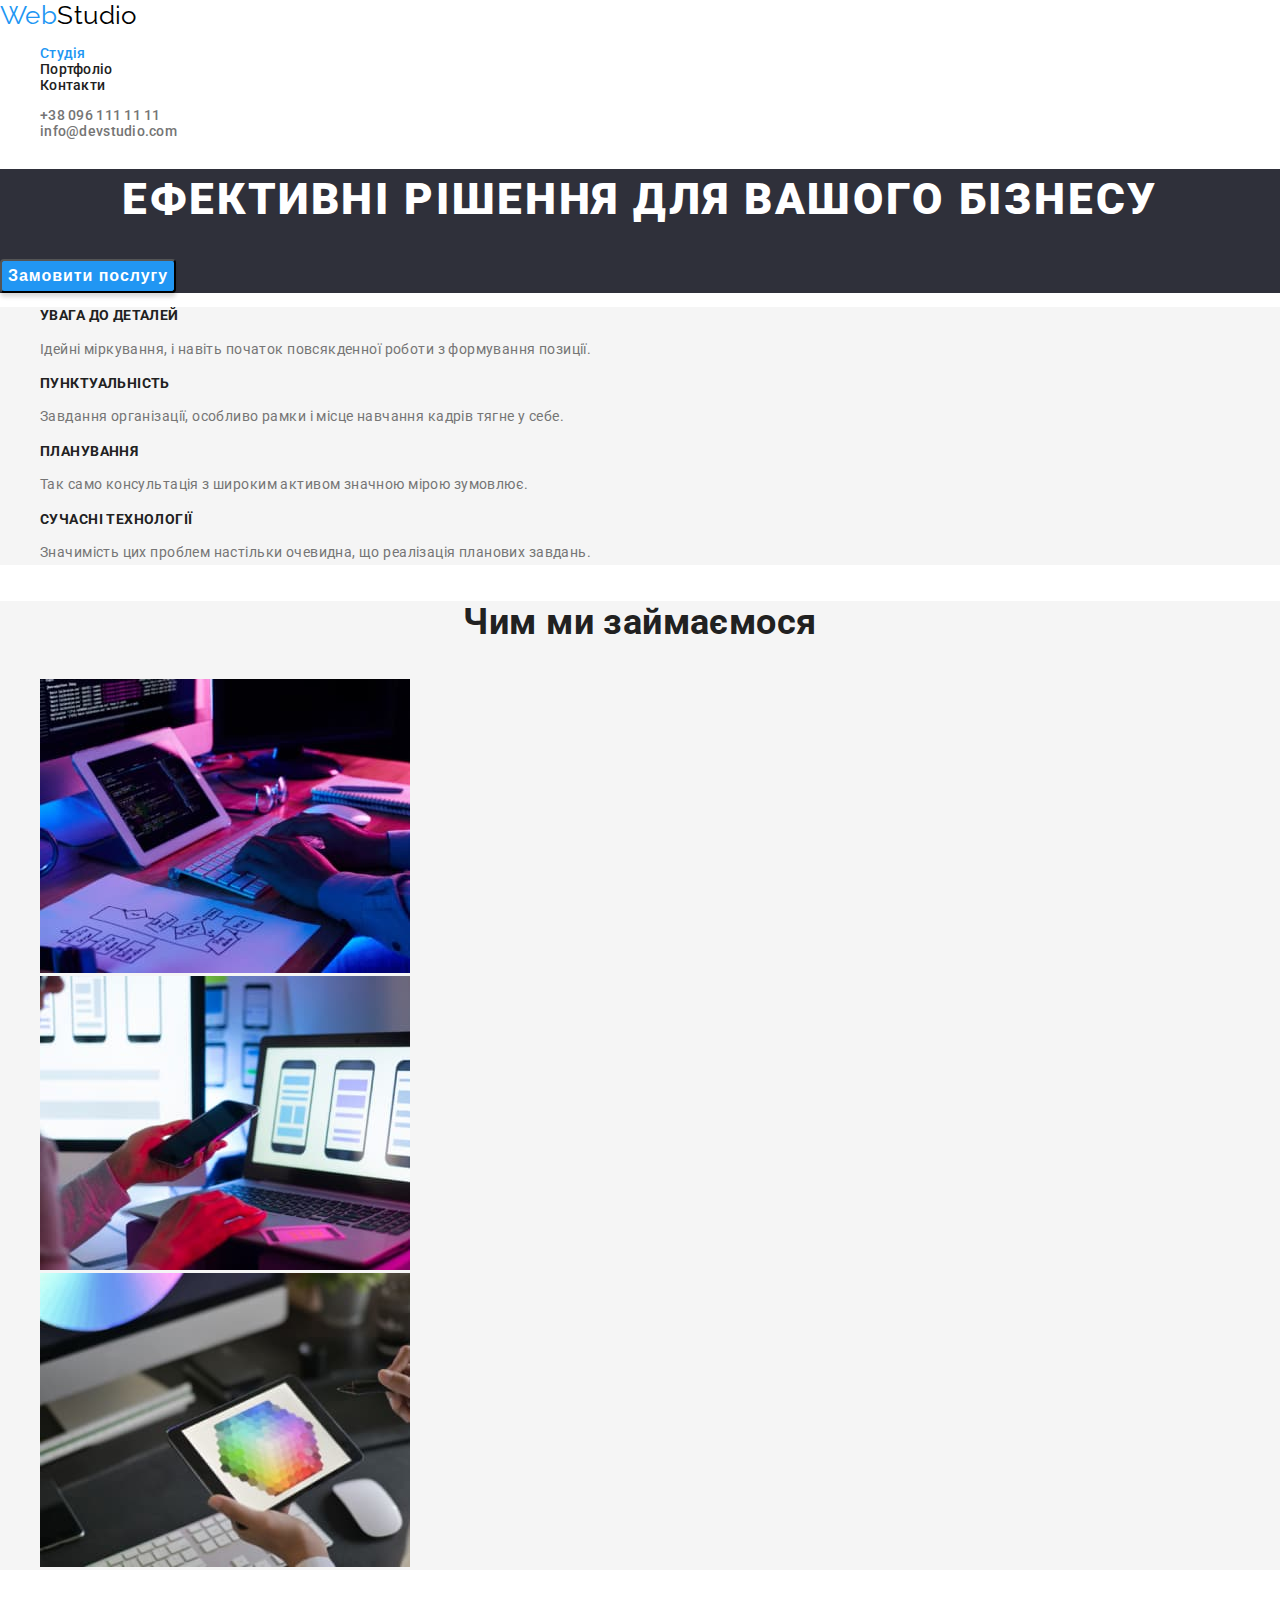
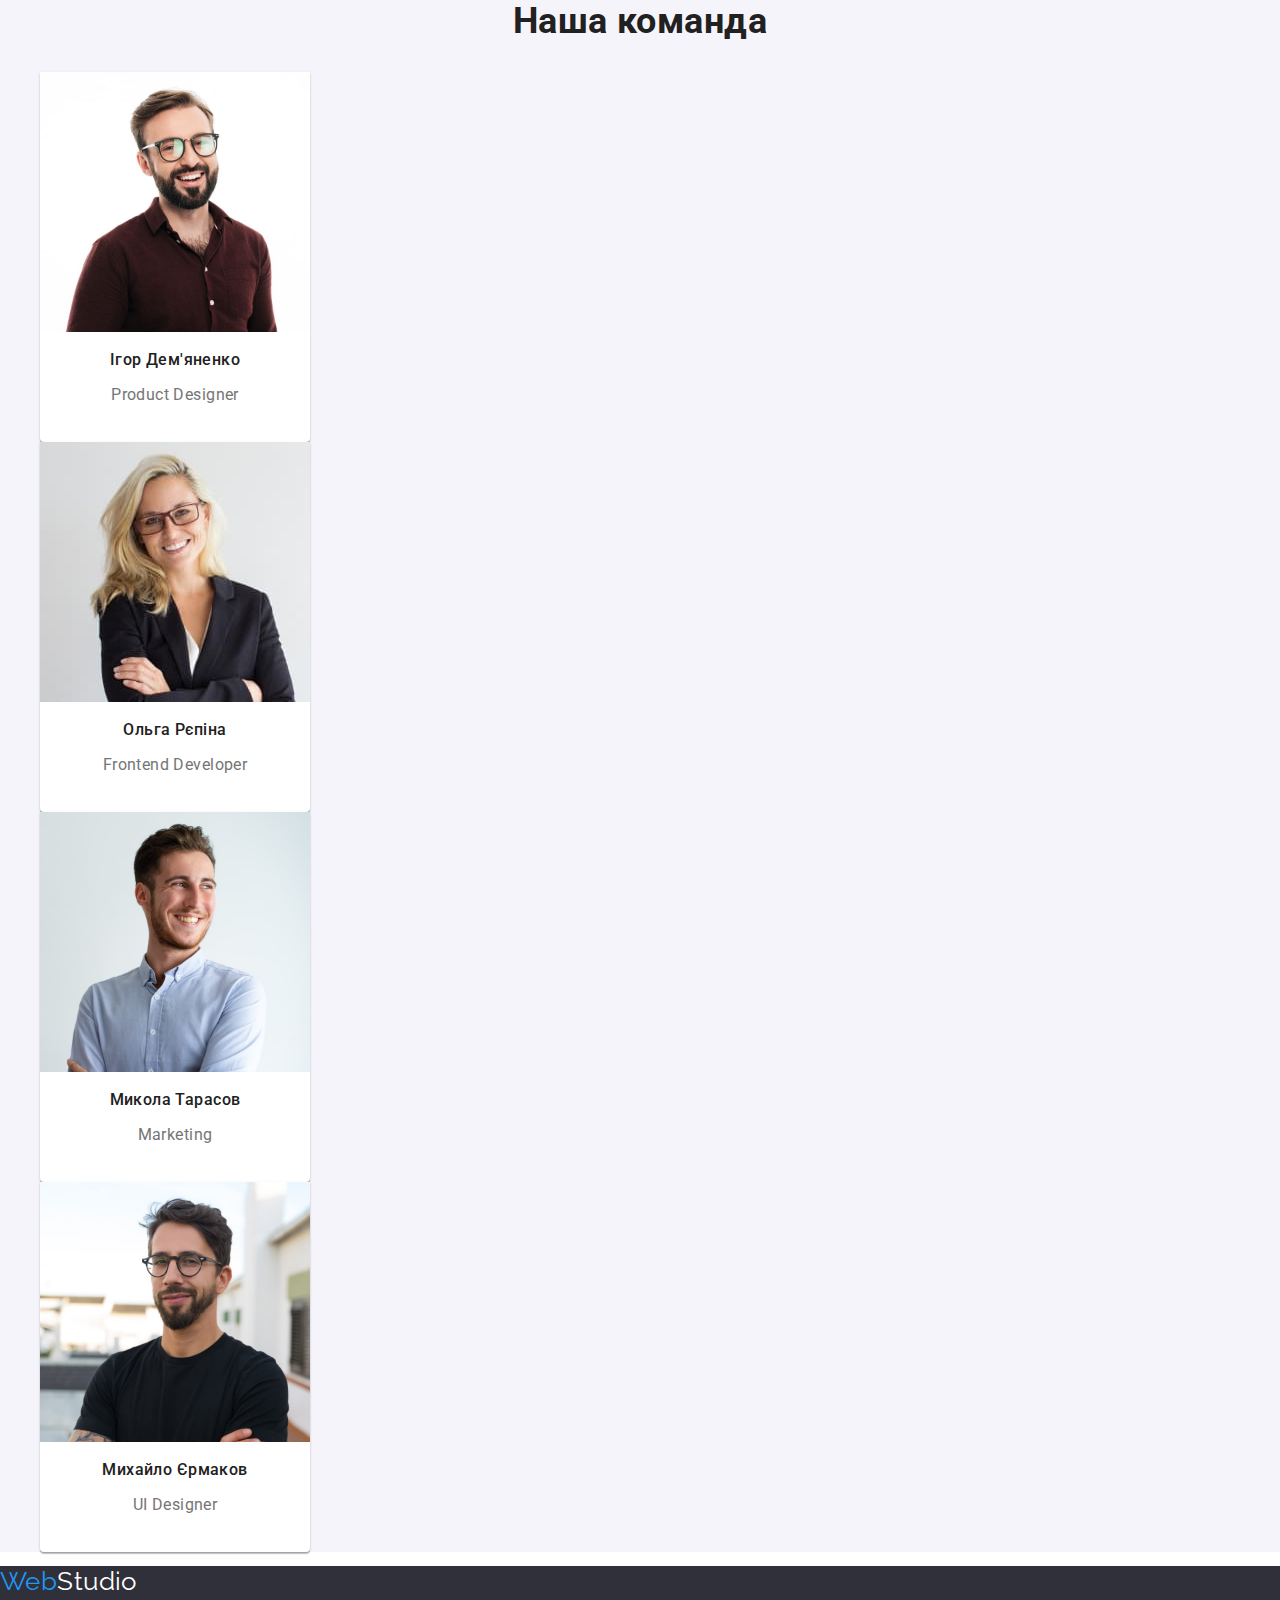
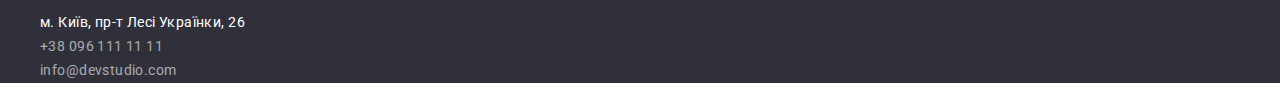
<file: index.html>
<!DOCTYPE html>
<html lang="uk">
  <head>
    <meta charset="UTF-8" />
    <meta http-equiv="X-UA-Compatible" content="IE=edge" />
    <meta name="viewport" content="width=device-width, initial-scale=1.0" />

    <link rel="preconnect" href="https://fonts.googleapis.com" />
    <link rel="preconnect" href="https://fonts.gstatic.com" crossorigin />
    <link
      href="https://fonts.googleapis.com/css2?family=Raleway:wght@700&family=Roboto:wght@400;500;700;900&display=swap"
      rel="stylesheet"
    />
    <link rel="stylesheet" href="./css/styles.css" />
    <title>Студія</title>
  </head>

  <body>
    <header class="header">
      <nav>
        <a href="./index.html" lang="en" class="header-logo link"
          >Web<span class="color-logo-up">Studio</span></a
        >
        <ul>
          <li class="header-item list">
            <a href="./index.html" class="header-link link">
              <span class="current-page">Студія</span></a
            >
          </li>
          <li class="header-item list">
            <a href="./portfolio.html" class="header-link link">Портфоліо</a>
          </li>
          <li class="header-item list">
            <a href="" class="header-link link">Контакти</a>
          </li>
        </ul>
      </nav>
      <ul>
        <li class="header-comtact list">
          <a href="tel:+380961111111" class="contact-link link"
            >+38 096 111 11 11</a
          >
        </li>
        <li class="header-comtact list">
          <a href="mailto:info@devstudio.com" class="contact-link link"
            >info@devstudio.com</a
          >
        </li>
      </ul>
    </header>
    <main>
      <section class="hero">
        <h1 class="hero-text">ЕФЕКТИВНІ РІШЕННЯ ДЛЯ ВАШОГО БІЗНЕСУ</h1>
        <button type="button" class="hero-btn">Замовити послугу</button>
      </section>

      <section class="feature">
        <h2 class="visually-hidden">Презентація</h2>
        <ul>
          <li class="feature-item list">
            <h3 class="feature-title">увага до деталей</h3>
            <p class="feature-text">
              Ідейні міркування, і навіть початок повсякденної роботи з
              формування позиції.
            </p>
          </li>
          <li class="feature-item list">
            <h3 class="feature-title">пунктуальність</h3>
            <p class="feature-text">
              Завдання організації, особливо рамки і місце навчання кадрів тягне
              у себе.
            </p>
          </li>
          <li class="feature-item list">
            <h3 class="feature-title">планування</h3>
            <p class="feature-text">
              Так само консультація з широким активом значною мірою зумовлює.
            </p>
          </li>
          <li class="feature-item list">
            <h3 class="feature-title">сучасні технології</h3>
            <p class="feature-text">
              Значимість цих проблем настільки очевидна, що реалізація планових
              завдань.
            </p>
          </li>
        </ul>
      </section>
      <section class="gallery">
        <h3 class="section-title">Чим ми займаємося</h3>
        <ul>
          <li class="gallery-item list">
            <img
              src="./images/img.jpg"
              alt="розробка"
              width="370"
              class="gallery-picture"
            />
          </li>
          <li class="gallery-item list">
            <img
              src="./images/img-1.jpg"
              alt="планування"
              width="370"
              class="gallery-picture"
            />
          </li>
          <li class="gallery-item list">
            <img
              src="./images/img-2.jpg"
              alt="оформлення"
              width="370"
              class="gallery-picture"
            />
          </li>
        </ul>
      </section>
      <section class="team">
        <h2 class="section-title">Наша команда</h2>
        <ul>
          <li class="team-item list">
            <img
              src="./images/img-3.jpg"
              alt="Ігор Дем'яненко Product Designer"
              width="270"
              class="team-photo"
            />
            <h3 class="team-name">Ігор Дем'яненко</h3>
            <p class="team-desc">Product Designer</p>
          </li>
          <li class="team-item list">
            <img
              src="./images/img-4.jpg"
              alt="Ольга Рєпіна Frontend Developer"
              width="270"
              class="team-photo"
            />
            <h3 class="team-name">Ольга Рєпіна</h3>
            <p class="team-desc">Frontend Developer</p>
          </li>
          <li class="team-item list">
            <img
              src="./images/img-5.jpg"
              alt="Микола Тарасов Marketing"
              width="270"
              class="team-photo"
            />
            <h3 class="team-name">Микола Тарасов</h3>
            <p class="team-desc">Marketing</p>
          </li>
          <li class="team-item list">
            <img
              src="./images/img-6.jpg"
              alt="Михайло Єрмаков UI Designer"
              width="270"
              class="team-photo"
            />
            <h3 class="team-name">Михайло Єрмаков</h3>
            <p class="team-desc">UI Designer</p>
          </li>
        </ul>
      </section>
    </main>
    <footer class="footer">
      <a href="./index.html" lang="en" class="footer-logo link"
        >Web<span class="logo-color-bottom">Studio</span></a
      >
      <address>
        <ul>
          <li class="footer-item list">
            <a
              href="https://www.google.com/maps/d/u/0/viewer?mid=10uSM3H-mIU3GznYo2szRIEphczw&hl=en_US&ll=50.42732700000001%2C30.538092&z=17"
              target="_blank"
              class="footer-adress link"
              >м. Київ, пр-т Лесі Українки, 26</a
            >
          </li>
          <li class="footer-item list">
            <a href="tel:+380961111111" class="footer-link link"
              >+38 096 111 11 11</a
            >
          </li>
          <li class="footer-item list">
            <a href="mailto:info@devstudio.com" class="footer-link link"
              >info@devstudio.com</a
            >
          </li>
        </ul>
      </address>
    </footer>
  </body>
</html>
</file>
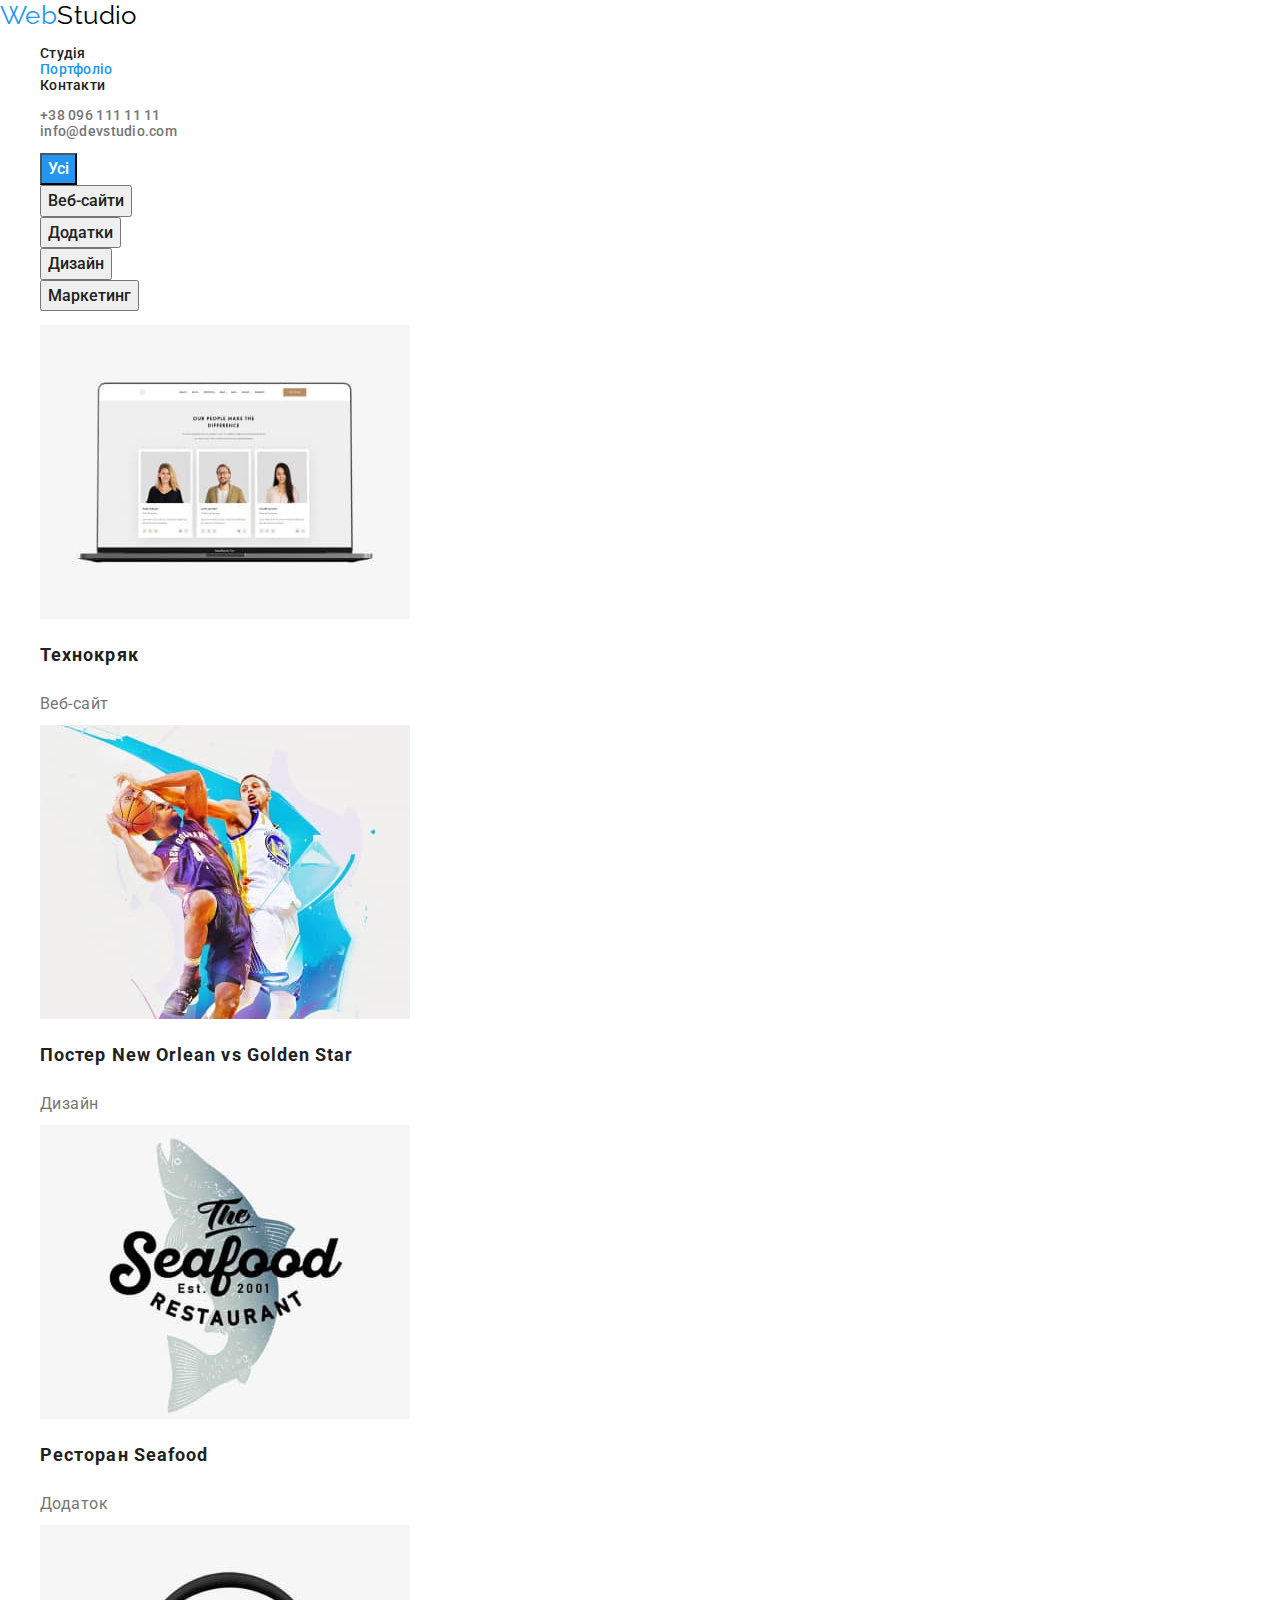
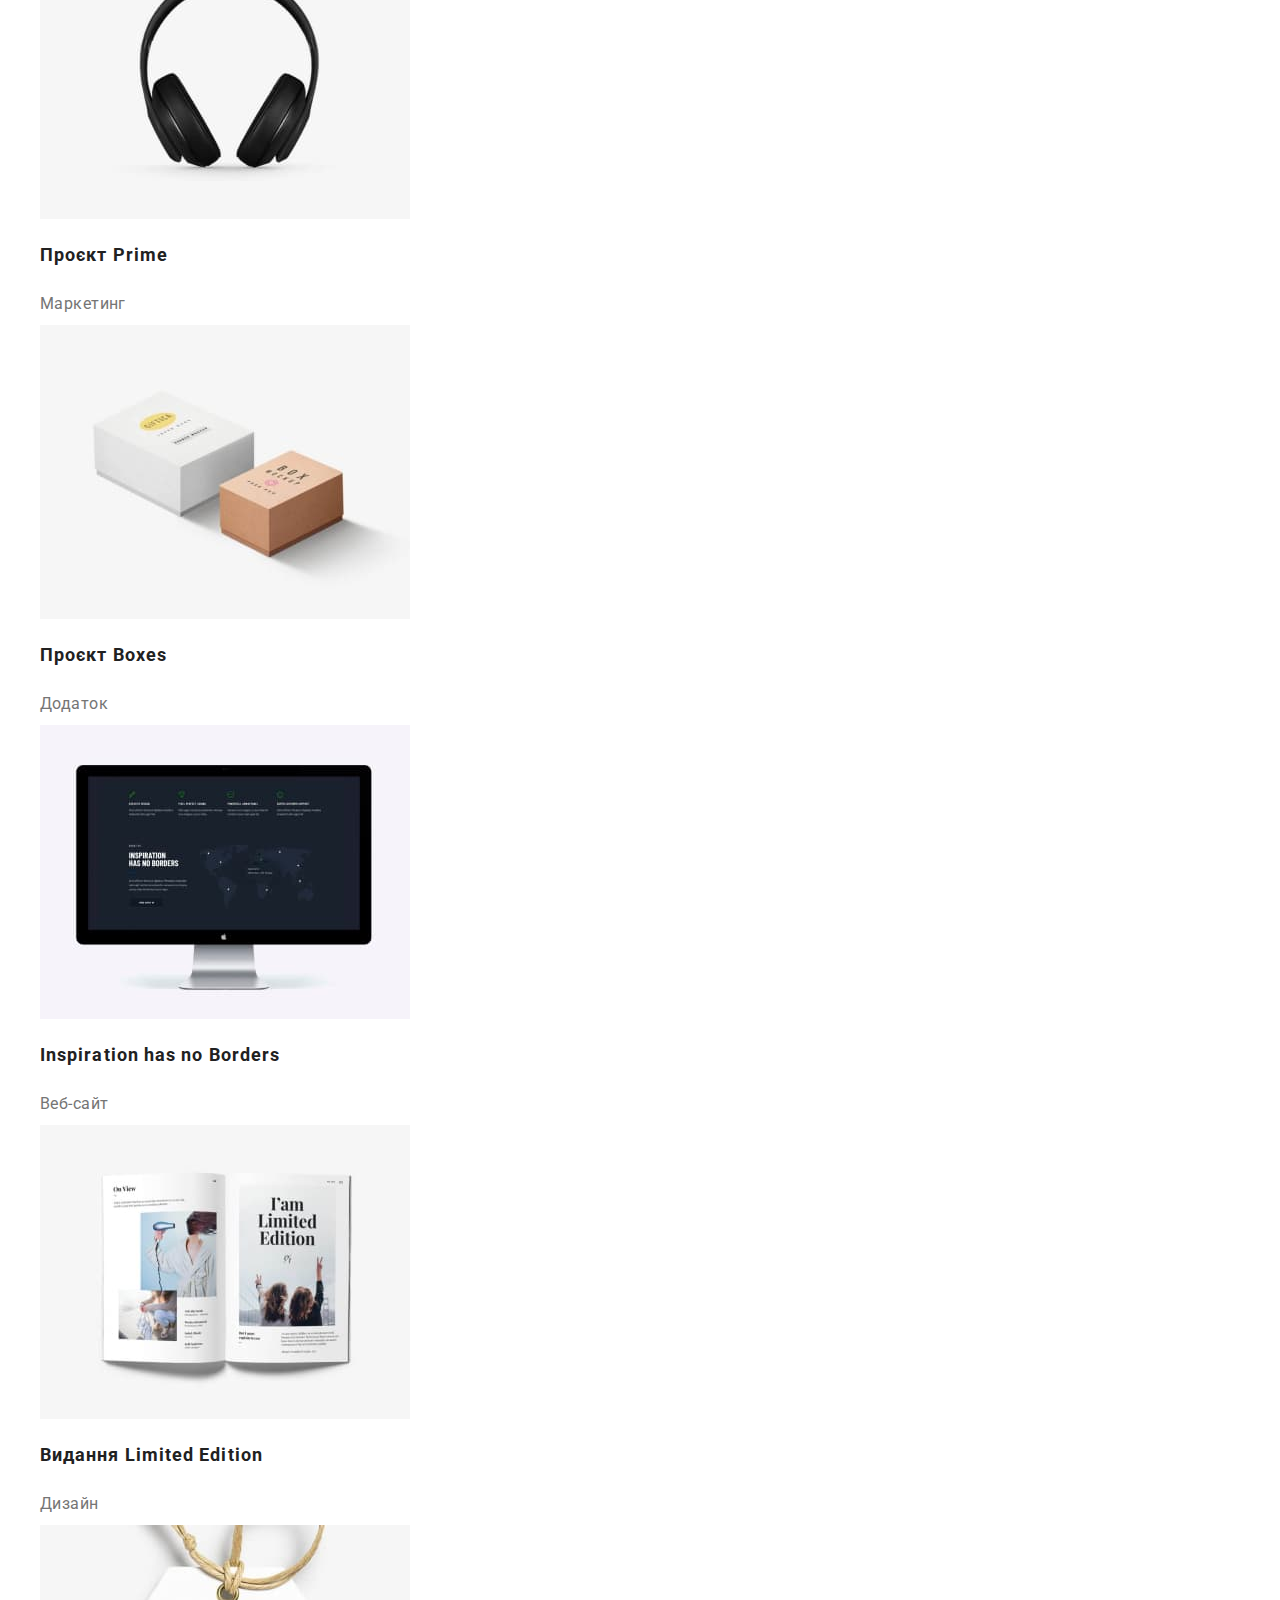
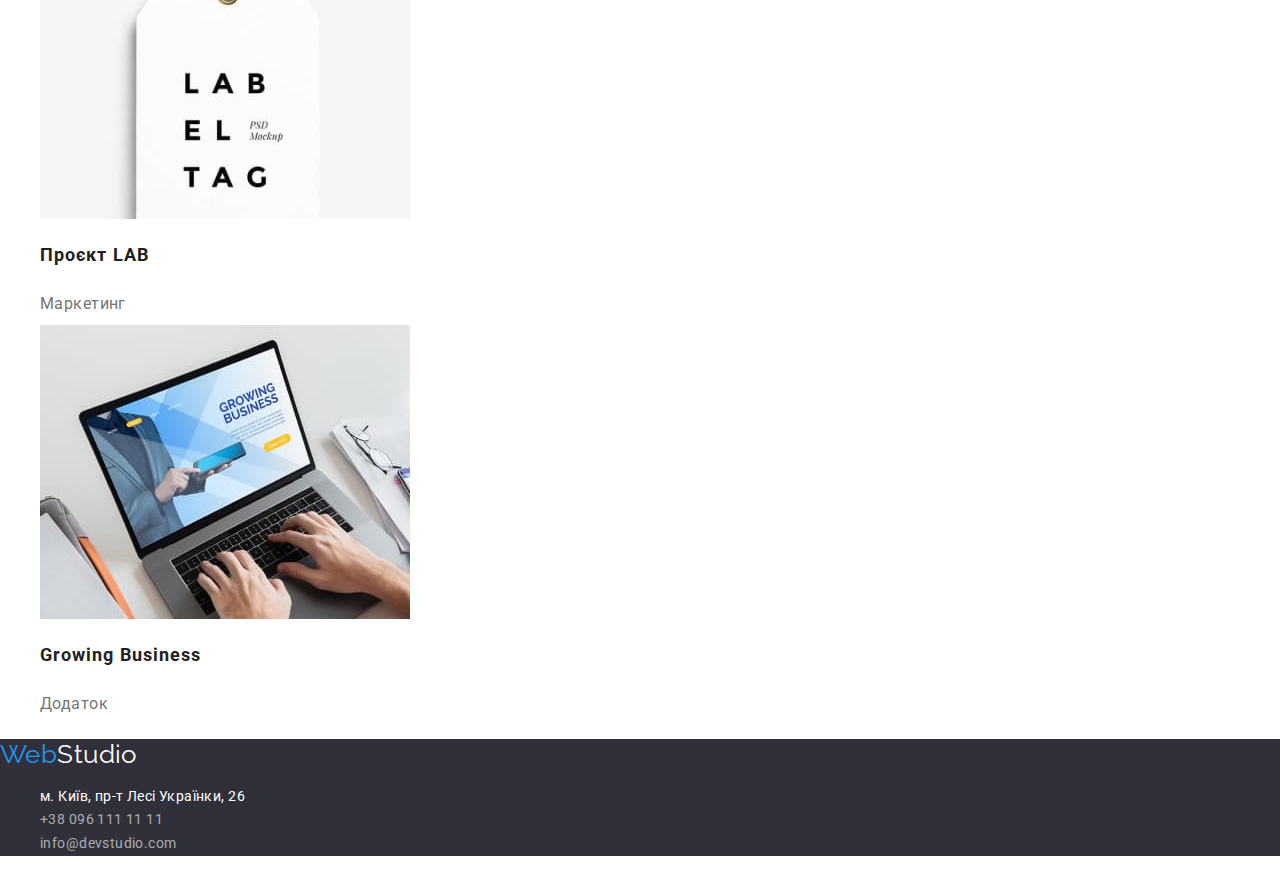
<file: portfolio.html>
<!DOCTYPE html>
<html lang="en">
  <head>
    <meta charset="UTF-8" />
    <meta http-equiv="X-UA-Compatible" content="IE=edge" />
    <meta name="viewport" content="width=device-width, initial-scale=1.0" />

    <link rel="preconnect" href="https://fonts.googleapis.com" />
    <link rel="preconnect" href="https://fonts.gstatic.com" crossorigin />
    <link
      href="https://fonts.googleapis.com/css2?family=Raleway:wght@700&family=Roboto:wght@400;500;700;900&display=swap"
      rel="stylesheet"
    />
    <link rel="stylesheet" href="./css/styles.css" />
    <title>Портфоліо</title>
  </head>
  <body>
    <header class="header">
      <nav>
        <a href="./index.html" lang="en" class="header-logo link"
          >Web<span class="color-logo-up">Studio</span></a
        >
        <ul>
          <li class="header-item list">
            <a href="./index.html" class="header-link link">Студія</a>
          </li>
          <li class="header-item list">
            <a href="./portfolio.html" class="header-link link"
              ><span class="current-page">Портфоліо</span></a
            >
          </li>
          <li class="header-item list">
            <a href="" class="header-link link">Контакти</a>
          </li>
        </ul>
      </nav>
      <ul>
        <li class="header-comtact list">
          <a href="tel:+380961111111" class="contact-link link"
            >+38 096 111 11 11</a
          >
        </li>
        <li class="header-comtact list">
          <a href="mailto:info@devstudio.com" class="contact-link link"
            >info@devstudio.com</a
          >
        </li>
      </ul>
    </header>
    <main>
      <section class="work">
        <h1 class="visually-hidden">Our works</h1>
        <ul>
          <li class="worksbuttons-item list">
            <button class="worksbuttons-button active">Усі</button>
          </li>
          <li class="worksbuttons-item list">
            <button class="worksbuttons-button">Веб-сайти</button>
          </li>
          <li class="worksbuttons-item list">
            <button class="worksbuttons-button">Додатки</button>
          </li>
          <li class="worksbuttons-item list">
            <button class="worksbuttons-button">Дизайн</button>
          </li>
          <li class="worksbuttons-item list">
            <button class="worksbuttons-button">Маркетинг</button>
          </li>
        </ul>
        <ul>
          <li class="work-item list">
            <img src="./images/img-7.jpg" alt="" width="370" class="work-img" />
            <h2 class="work-name">Технокряк</h2>
            <p class="work-type">Веб-сайт</p>
          </li>
          <li class="work-item list">
            <img src="./images/img-8.jpg" alt="" width="370" class="work-img" />
            <h2 class="work-name">Постер New Orlean vs Golden Star</h2>
            <p class="work-type">Дизайн</p>
          </li>
          <li class="work-item list">
            <img src="./images/img-9.jpg" alt="" width="370" class="work-img" />
            <h2 class="work-name">Ресторан Seafood</h2>
            <p class="work-type">Додаток</p>
          </li>
          <li class="work-item list">
            <img
              src="./images/img-10.jpg"
              alt=""
              width="370"
              class="work-img"
            />
            <h2 class="work-name">Проєкт Prime</h2>
            <p class="work-type">Маркетинг</p>
          </li>
          <li class="work-item list">
            <img
              src="./images/img-11.jpg"
              alt=""
              width="370"
              class="work-img"
            />
            <h2 class="work-name">Проєкт Boxes</h2>
            <p class="work-type">Додаток</p>
          </li>
          <li class="work-item list">
            <img
              src="./images/img-12.jpg"
              alt=""
              width="370"
              class="work-img"
            />
            <h2 class="work-name">Inspiration has no Borders</h2>
            <p class="work-type">Веб-сайт</p>
          </li>
          <li class="work-item list">
            <img
              src="./images/img-13.jpg"
              alt=""
              width="370"
              class="work-img"
            />
            <h2 class="work-name">Видання Limited Edition</h2>
            <p class="work-type">Дизайн</p>
          </li>
          <li class="work-item list">
            <img
              src="./images/img-14.jpg"
              alt=""
              width="370"
              class="work-img"
            />
            <h2 class="work-name">Проєкт LAB</h2>
            <p class="work-type">Маркетинг</p>
          </li>
          <li class="work-item list">
            <img
              src="./images/img-15.jpg"
              alt=""
              width="370"
              class="work-img"
            />
            <h2 class="work-name">Growing Business</h2>
            <p class="work-type">Додаток</p>
          </li>
        </ul>
      </section>
    </main>
    <footer class="footer">
      <a href="./index.html" lang="en" class="footer-logo link"
        >Web<span class="logo-color-bottom">Studio</span></a
      >
      <address>
        <ul>
          <li class="footer-item list">
            <a
              href="https://www.google.com/maps/d/u/0/viewer?mid=10uSM3H-mIU3GznYo2szRIEphczw&hl=en_US&ll=50.42732700000001%2C30.538092&z=17"
              target="_blank"
              class="footer-adress link"
              >м. Київ, пр-т Лесі Українки, 26</a
            >
          </li>
          <li class="footer-item list">
            <a href="tel:+380961111111" class="footer-link link"
              >+38 096 111 11 11</a
            >
          </li>
          <li class="footer-item list">
            <a href="mailto:info@devstudio.com" class="footer-link link"
              >info@devstudio.com</a
            >
          </li>
        </ul>
      </address>
    </footer>
  </body>
</html>
</file>
<file: css/styles.css>
:root {
    --nav-color: #212121;
    --header-color:#212121;
    --accent-color:#2196F3;
    --text-color:#757575;
    --white-text:#FFFFFF;
}

body {
        margin: 0;
 font-family: 'Roboto', sans-serif;
 background-color: var(--white-text);
 letter-spacing: 0.03em;
 font-size: 14px;
color: var(--header-color);
}

.current-page {
        color: var(--accent-color);
}

.list {
        list-style: none;
}

.link {
text-decoration: none;
}
.header {
    background: var(--white-text);}
   
.header-logo {
font-family: 'Raleway';
        font-style: normal;
        font-size: 26px;
        line-height: 1.19;

        color: #2196F3;
}

.header-logo:hover {
color: var(--accent-color)
}


.header-logo:focus {
        color: var(--accent-color)
}

.color-logo-up {
        color: #000000;
}

.header-item {
        
}

.header-link {
        font-weight: 500;
        line-height: 1.15;
        letter-spacing: 0.02em;
        color: var(--header-color);
}

.header-link:hover {
        font-style: normal;
font-weight: 500;
        line-height: 1.15;
        letter-spacing: 0.02em;

        color: var(--accent-color)

}
.header-link:focus {
       color: var(--accent-color)
}


.header-comtact {

}

.contact-link {
font-style: normal;
        font-weight: 500;
        line-height: 1.15;
        letter-spacing: 0.02em;

        color: var(--text-color);
}

.contact-link:hover {
        color: var(--accent-color);
}

.contact-link:focus {
        color: var(--accent-color);
}

            /* HERO */

.hero {
background: #2F303A;
}

.hero-text {
font-weight: 900;
        font-size: 44px;
        line-height: 1.37;

        text-align: center;
        letter-spacing: 0.06em;
        text-transform: uppercase;

        color: var(--white-text);
}

.hero-btn {
        font-style: normal;
                font-weight: 700;
                font-size: 16px;
                line-height: 1.8;
                display: flex;
                align-items: center;
                text-align: center;
                letter-spacing: 0.06em;
        cursor: pointer;
                color: var(--white-text);
        background: #2196F3;
                box-shadow: 0px 4px 4px rgba(0, 0, 0, 0.15);
                border-radius: 4px;
}

.visually-hidden {
        position: absolute;
        white-space: nowrap;
        width: 1px;
        height: 1px;
        overflow: hidden;
        border: 0;
        padding: 0;
        clip: rect(0 0 0 0);
        clip-path: inset(50%);
        margin: -1px;
}

.feature {
        background: #F5F5F5;
}

.feature-item {}

.feature-title {
        font-size: 14px;
        line-height: 1.15;
        text-transform: uppercase;
}
.feature-text {
        line-height: 1.7;
        color: var(--text-color);
}

.gallery {
        background: #F5F5F5;
}

.gallery-item {}

.gallery-picture {}

.team {
        background: #F5F4FA;
}

.section-title {
                font-size: 36px;
                line-height: 1.17;
                text-align: center;  
        
}

.team-item {
        background: #FFFFFF;
        box-shadow: 0px 1px 3px rgba(0, 0, 0, 0.12), 0px 1px 1px rgba(0, 0, 0, 0.14), 0px 2px 1px rgba(0, 0, 0, 0.2);
                border-radius: 0px 0px 4px 4px;
                width: 270px;
                height: 370px;
        }


.team-photo {}
    

.team-name {font-weight: 500;
        font-size: 16px;
        line-height: 1.18;
        text-align: center;
}

.team-desc {
                font-size: 16px;
                line-height: 1.18;
                text-align: center;
        
                color: var(--text-color)
}

.footer {
        background: #2F303A;
}

.footer-logo {
        font-family: 'Raleway';
                font-style: normal;
                font-size: 26px;
                line-height: 1.2;
        
                color: #2196F3;
}

.logo-color-bottom {
        color: var(--white-text);
}

.footer-item {}

.list {}

.footer-adress {
        font-style: normal;
                line-height: 1.7;
        
                color: var(--white-text);
}

.footer-link {
        font-style: normal;
                line-height: 1.7;
        
                color: rgba(255, 255, 255, 0.6);
}

.footer-logo:hover {
        color: var(--accent-color)
}
.footer-link:hover {
        color: var(--accent-color)
}

.footer-logo:focus {
         color: var(--accent-color)
}
.footer-link:focus {
        color: var(--accent-color)
}
 .footer-adress:focus {
        color: var(--accent-color)
}

.worksbuttons-button.active {
        background-color: var(--accent-color);
        color: var(--white-text);
}


.worksbuttons {
        color: var(--white-text);
}

.worksbuttons-item {

}

.worksbuttons-button {
        font-style: normal;
        font-family: inherit;
                font-weight: 500;
                font-size: 16px;
                line-height: 1.6;
                text-align: center;
        cursor: pointer;
                color: var(--header-color);
}
.worksbuttons-button:hover {
        background: var(--accent-color);
        color: #FFFFFF;
                box-shadow: 0px 3px 1px rgba(0, 0, 0, 0.1), 0px 1px 2px rgba(0, 0, 0, 0.08), 0px 2px 2px rgba(0, 0, 0, 0.12);
                border-radius: 4px;
}
.worksbuttons-button:focus {
        background: var(--accent-color);
        color: #FFFFFF;
                box-shadow: 0px 3px 1px rgba(0, 0, 0, 0.1), 0px 1px 2px rgba(0, 0, 0, 0.08), 0px 2px 2px rgba(0, 0, 0, 0.12);
                border-radius: 4px;
}

.work {
        color: var(--white-text);
}

.work-item {
        width: 370px;
        height: 400px;
}

.work-img {}

.work-name {
                font-size: 18px;
                line-height: 2;
                letter-spacing: 0.06em;
        
                color: var(--header-color)
}

.work-type {
                font-size: 16px;
                line-height: 1.88;
                color: var(--text-color)
}
</file>
